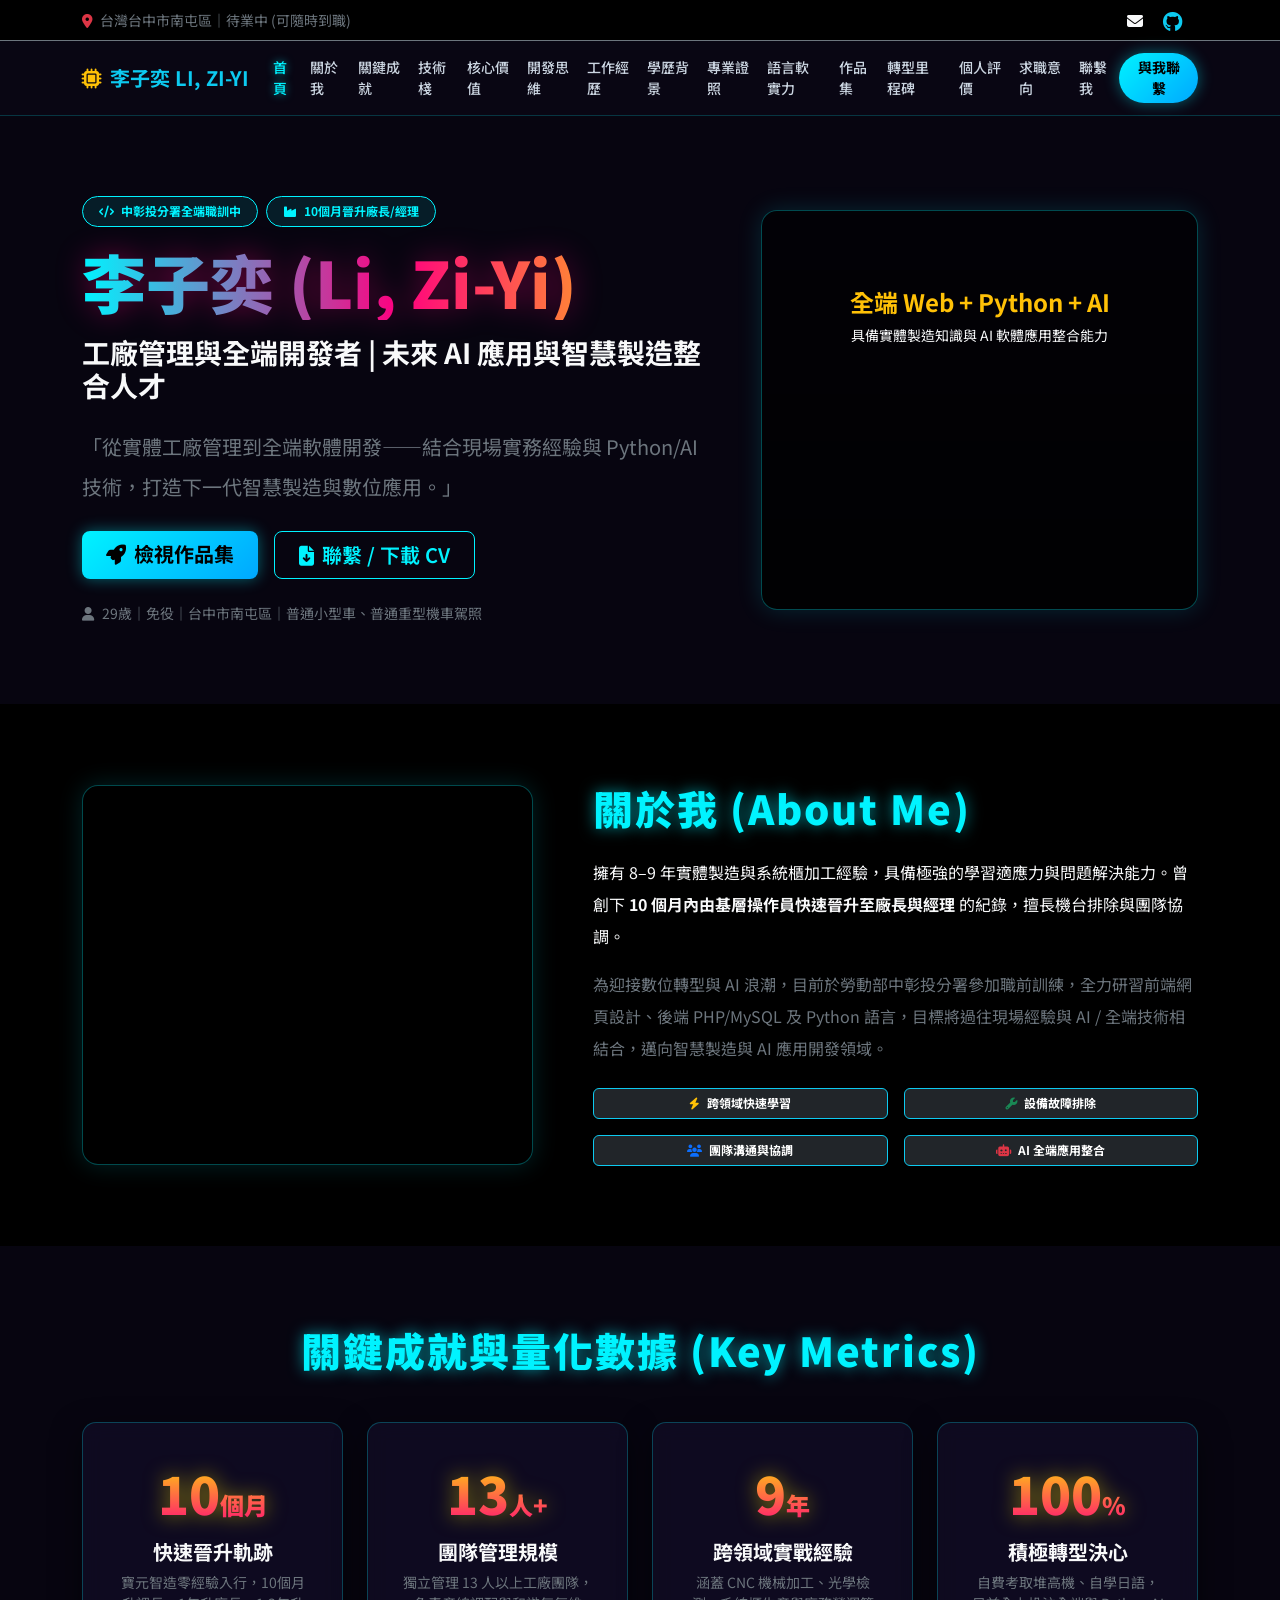
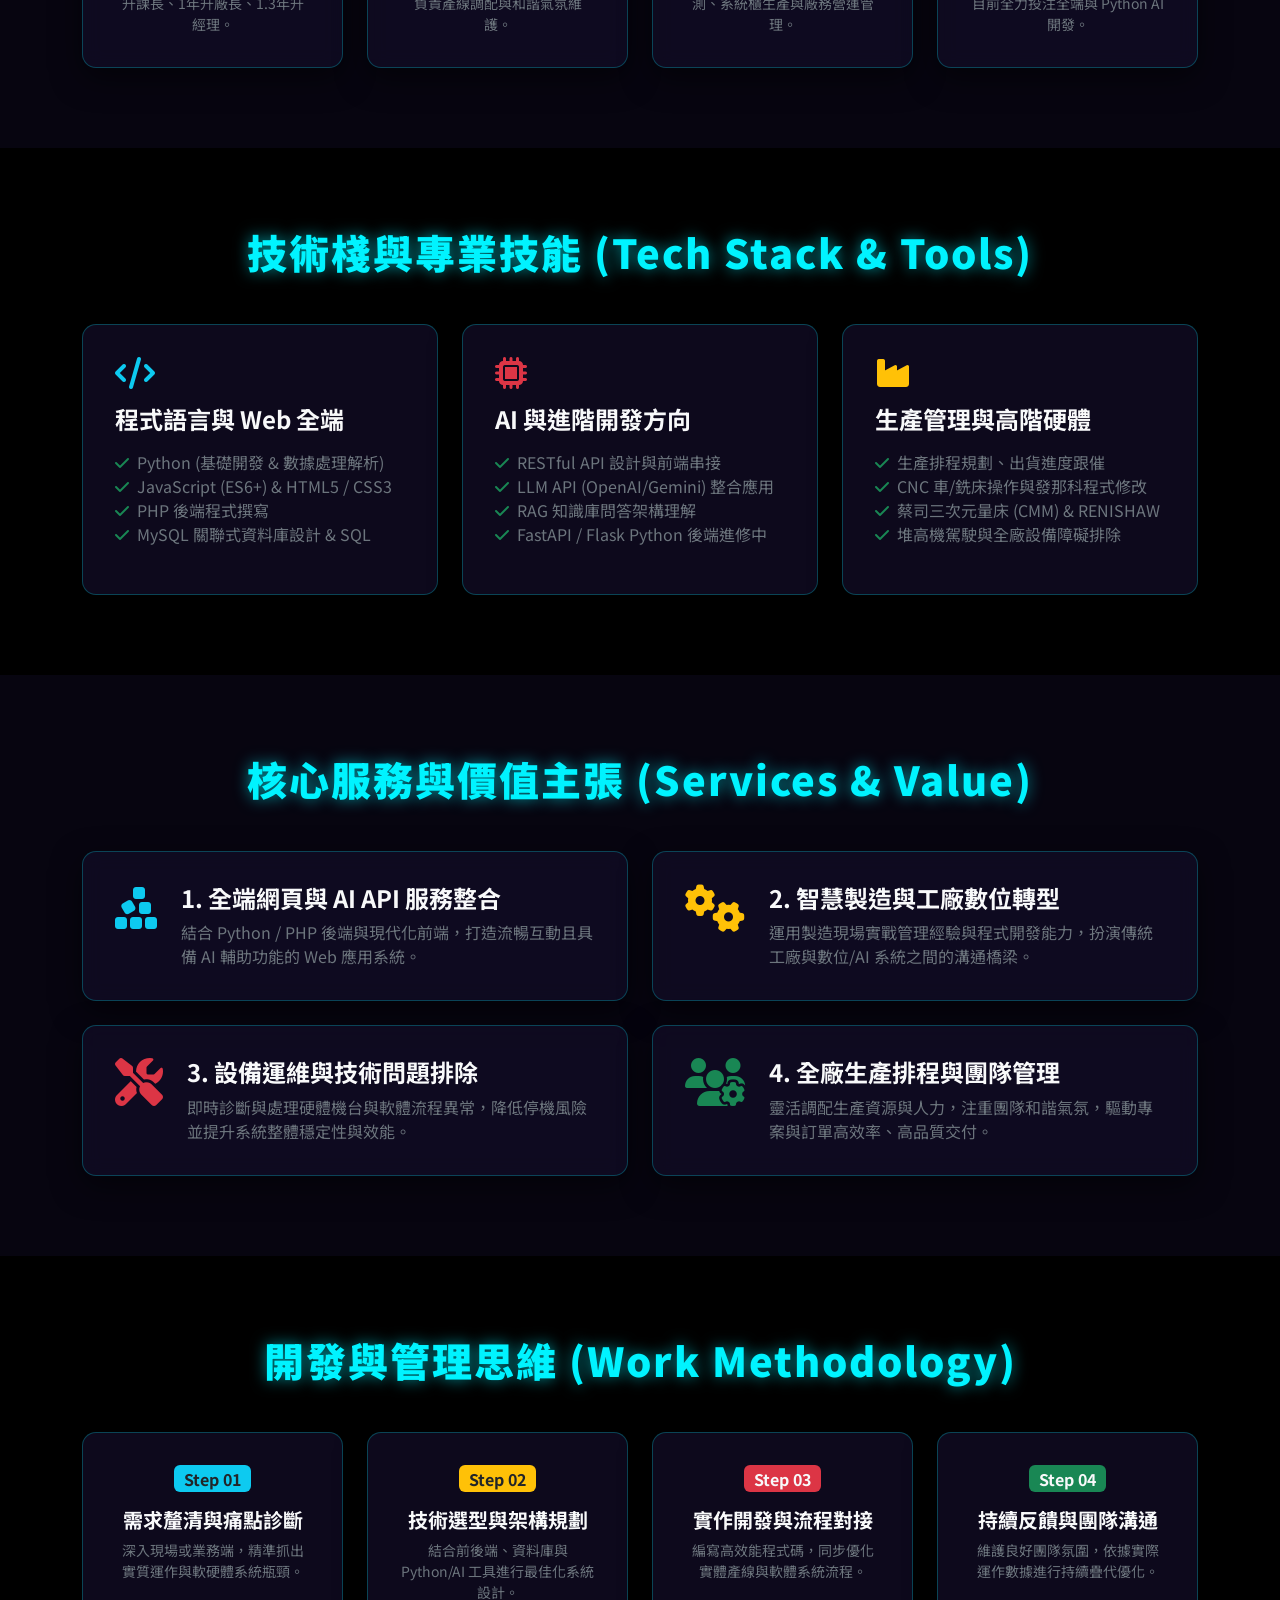
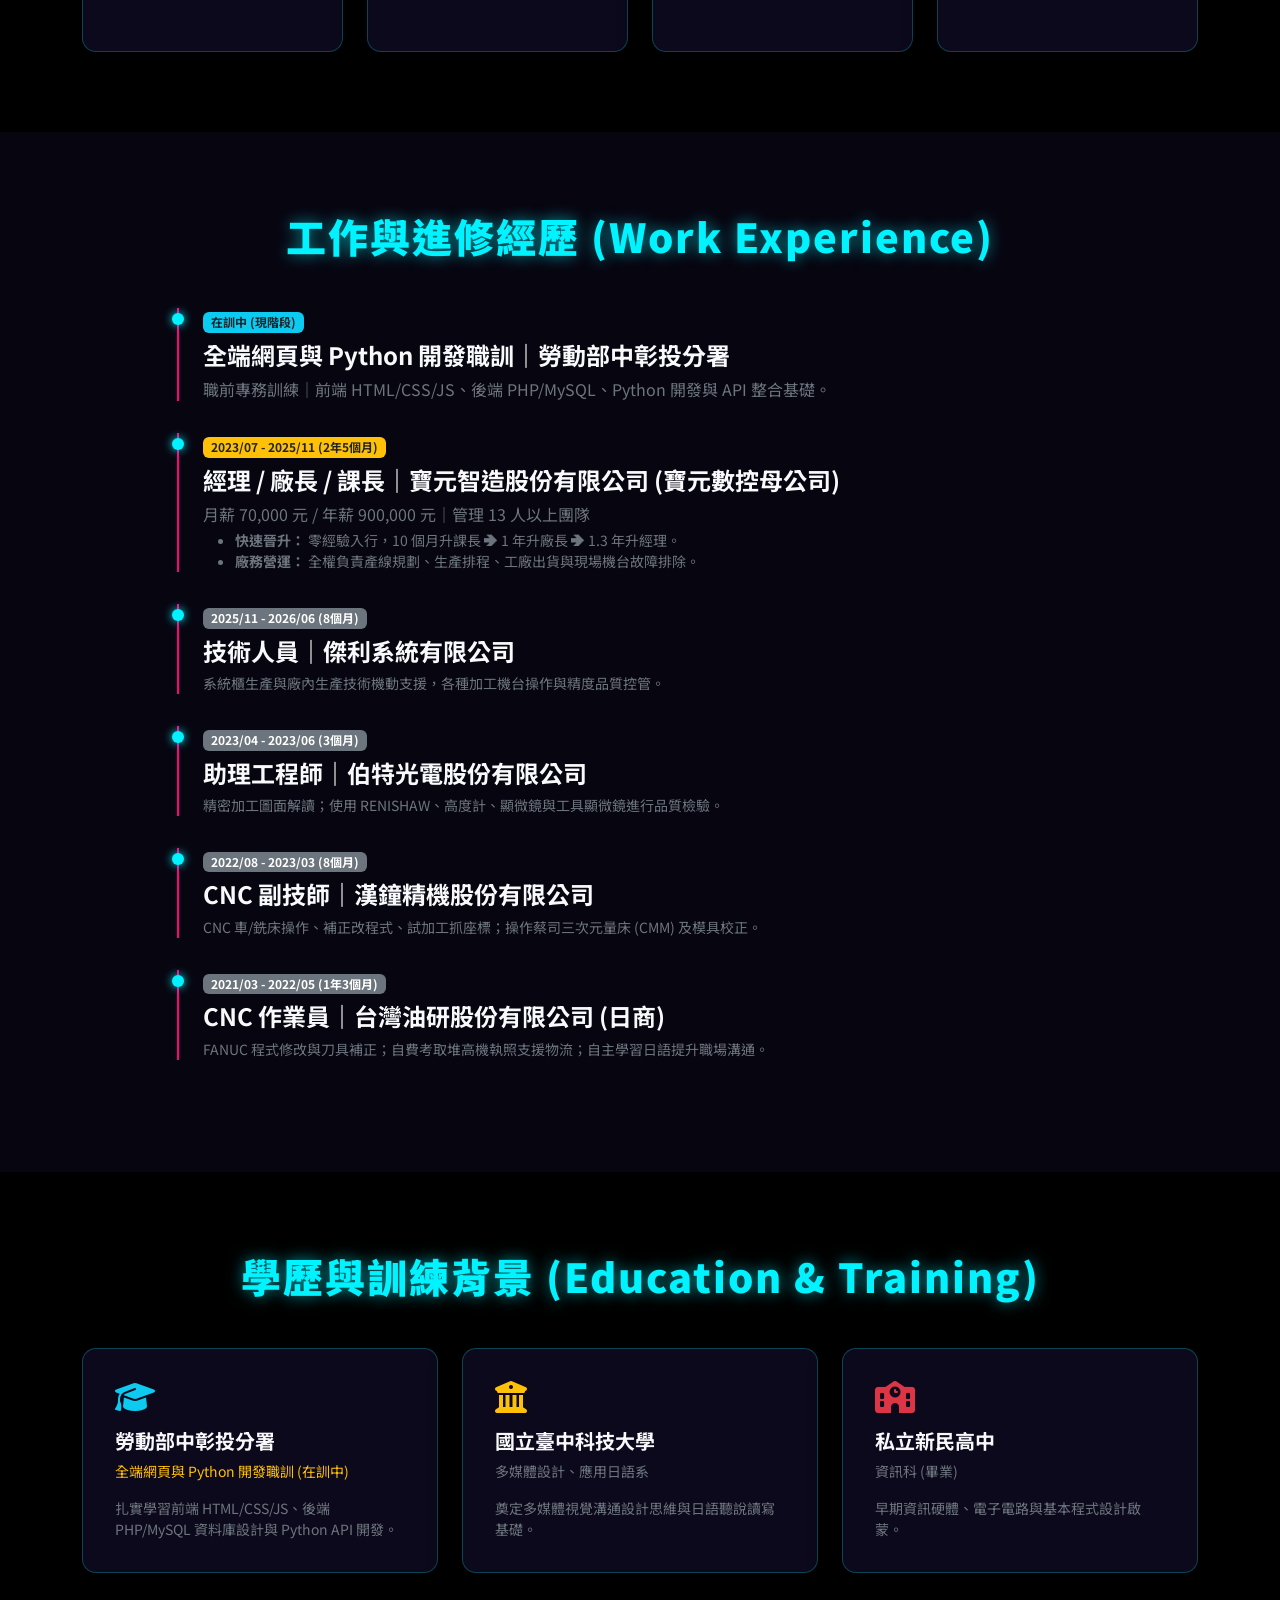
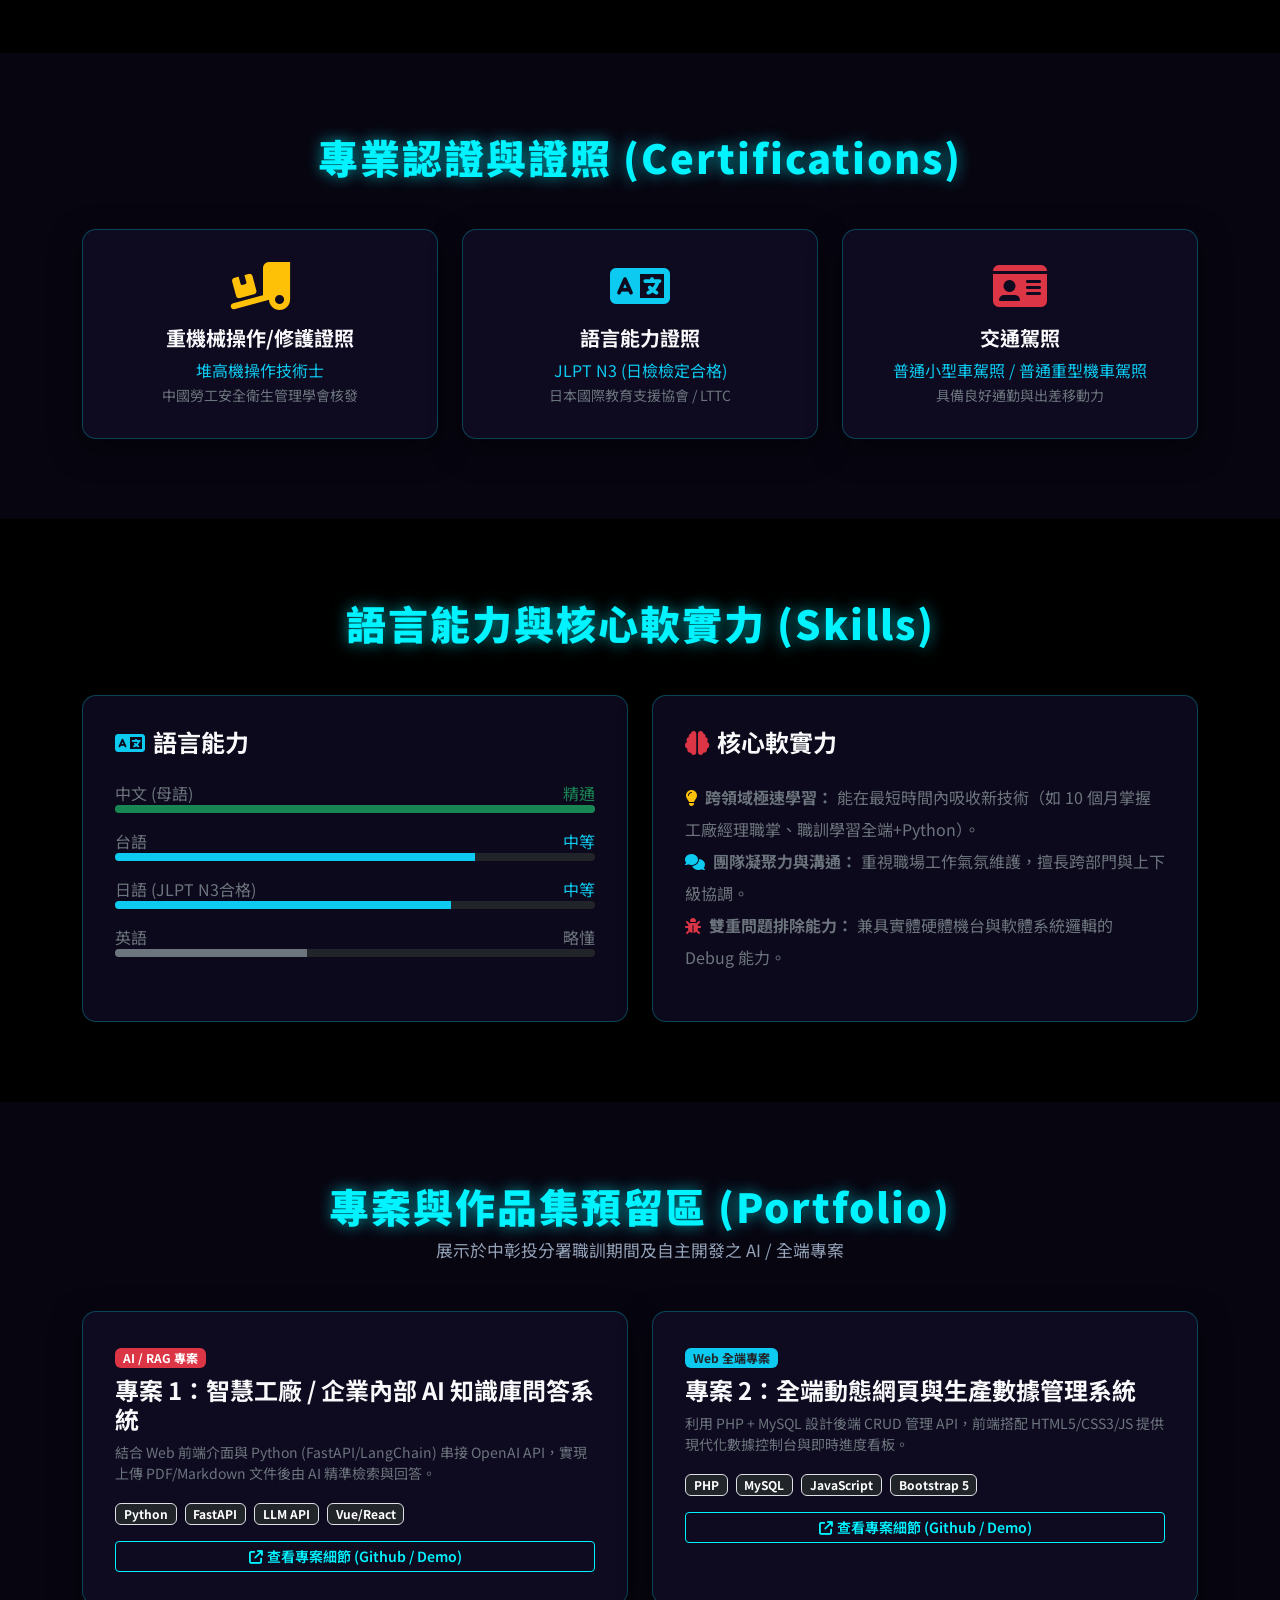
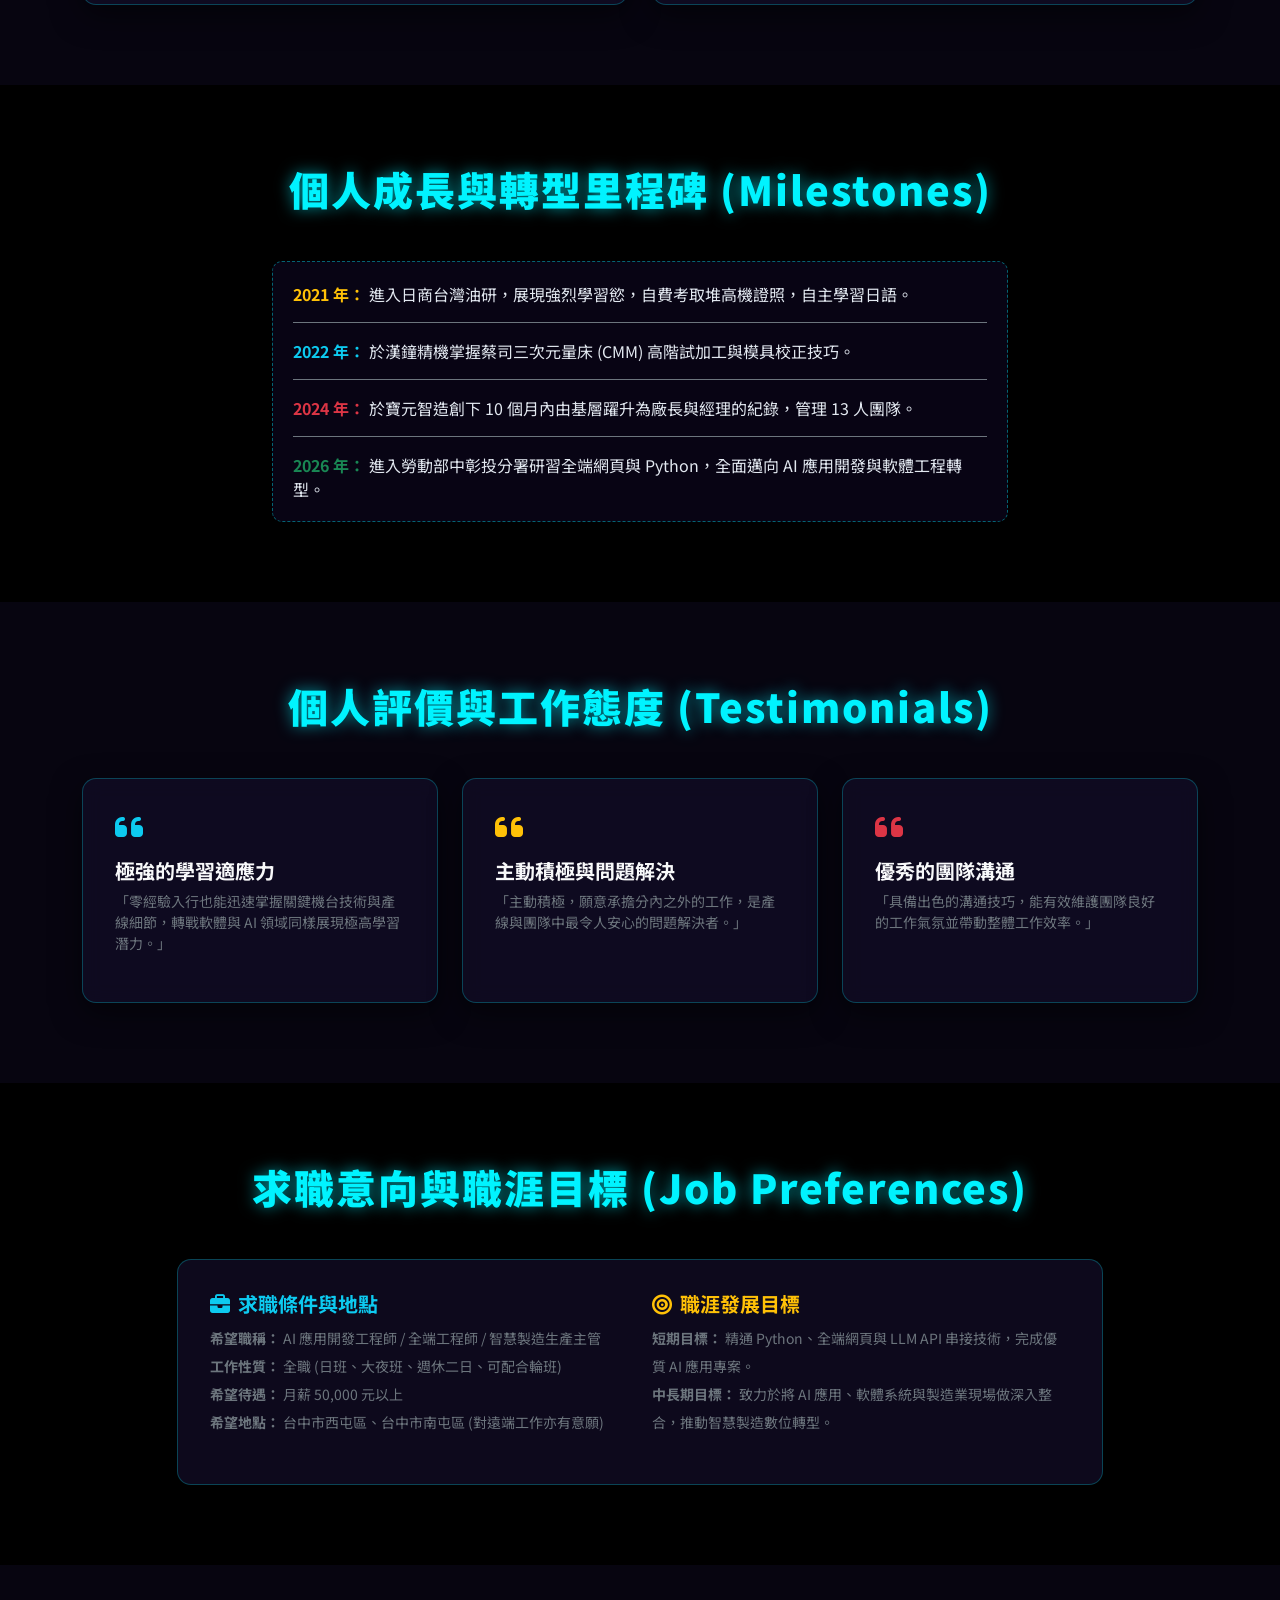
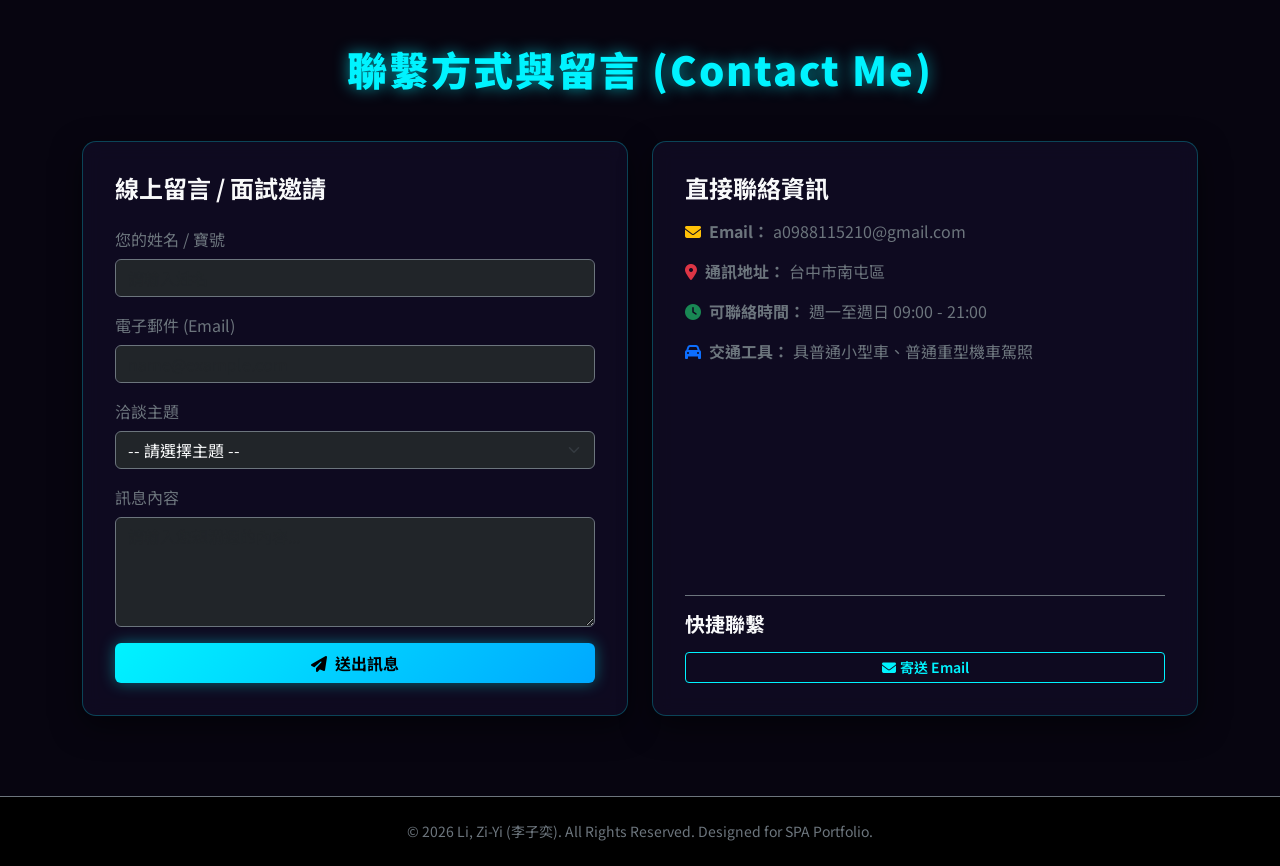
<file: spa.html>
<!DOCTYPE html>
<html lang="zh-TW">

<head>
    <meta charset="UTF-8">
    <meta name="viewport" content="width=device-width, initial-scale=1.0">
    <title>李子奕 (Li, Zi-Yi) - 跨域 AI 全端工程師 / 智慧製造主管 個人履歷 SPA</title>
    <!-- Bootstrap 5 CSS CDN -->
    <link href="https://cdn.jsdelivr.net/npm/bootstrap@5.3.2/dist/css/bootstrap.min.css" rel="stylesheet">
    <!-- FontAwesome 6 CDN -->
    <link rel="stylesheet" href="https://cdnjs.cloudflare.com/ajax/libs/font-awesome/6.5.1/css/all.min.css">
    <!-- Google Fonts -->
    <link href="https://fonts.googleapis.com/css2?family=Noto+Sans+TC:wght@300;400;500;700;900&display=swap" rel="stylesheet">

    <style>
        :root {
            --cyber-bg-dark: #070510;
            --cyber-card-bg: rgba(18, 12, 38, 0.75);
            --cyber-cyan: #00f3ff;
            --cyber-magenta: #ff007f;
            --cyber-yellow: #ffe600;
        }

        body {
            font-family: 'Noto Sans TC', sans-serif;
            background-color: var(--cyber-bg-dark);
            color: #e2e8f0;
            scroll-behavior: smooth;
        }

        /* 導覽列與固定頁首 */
        .navbar-custom {
            background-color: rgba(10, 7, 20, 0.9) !important;
            backdrop-filter: blur(12px);
            border-bottom: 1px solid rgba(0, 243, 255, 0.2);
        }

        .nav-link {
            color: #cbd5e1 !important;
            font-weight: 500;
            transition: all 0.3s ease;
        }

        .nav-link:hover, .nav-link.active {
            color: var(--cyber-cyan) !important;
            text-shadow: 0 0 8px rgba(0, 243, 255, 0.6);
        }

        /* Section 通用樣式 */
        section {
            padding: 5rem 0;
            position: relative;
        }

        .section-title {
            color: var(--cyber-cyan);
            font-weight: 900;
            letter-spacing: 2px;
            text-shadow: 0 0 15px rgba(0, 243, 255, 0.6);
        }

        .section-subtitle {
            color: #94a3b8;
            font-size: 1.05rem;
        }

        /* Section 01: Hero */
        #sec-hero {
            min-height: 90vh;
            background: linear-gradient(135deg, #060212 0%, #15092b 60%, #030108 100%);
            display: flex;
            align-items: center;
        }

        .hero-title {
            background: linear-gradient(90deg, #00f3ff 0%, #ff007f 50%, #ffe600 100%);
            background-clip: text;
            -webkit-background-clip: text;
            -webkit-text-fill-color: transparent;
            font-weight: 900;
            filter: drop-shadow(0 0 15px rgba(255, 0, 127, 0.4));
        }

        .badge-cyber {
            background: rgba(0, 243, 255, 0.1);
            border: 1px solid var(--cyber-cyan);
            color: var(--cyber-cyan);
            padding: 0.5rem 1rem;
            border-radius: 50px;
        }

        /* Section 卡片樣式 */
        .cyber-card {
            background: var(--cyber-card-bg);
            border: 1px solid rgba(0, 243, 255, 0.25);
            border-radius: 14px;
            padding: 2rem;
            backdrop-filter: blur(10px);
            box-shadow: 0 10px 30px rgba(0, 0, 0, 0.5);
            transition: all 0.35s cubic-bezier(0.4, 0, 0.2, 1);
        }

        .cyber-card:hover {
            transform: translateY(-5px);
            border-color: var(--cyber-magenta);
            box-shadow: 0 15px 35px rgba(255, 0, 127, 0.25);
        }

        /* 數據大數字發光效果 */
        .stat-num {
            background: linear-gradient(180deg, #ffe600 0%, #ff007f 100%);
            background-clip: text;
            -webkit-background-clip: text;
            -webkit-text-fill-color: transparent;
            font-size: 3.2rem;
            font-weight: 900;
            filter: drop-shadow(0 0 10px rgba(255, 230, 0, 0.5));
        }

        /* 時間軸樣式 */
        .timeline-item {
            border-left: 2px solid var(--cyber-magenta);
            padding-left: 1.5rem;
            position: relative;
            margin-bottom: 2rem;
        }

        .timeline-item::before {
            content: '';
            position: absolute;
            left: -7px;
            top: 5px;
            width: 12px;
            height: 12px;
            border-radius: 50%;
            background: var(--cyber-cyan);
            box-shadow: 0 0 10px var(--cyber-cyan);
        }

        /* 按鈕樣式 */
        .btn-cyber-primary {
            background: linear-gradient(135deg, #00f3ff 0%, #00a8ff 100%);
            color: #000;
            font-weight: 700;
            border: none;
            box-shadow: 0 0 15px rgba(0, 243, 255, 0.4);
            transition: all 0.3s ease;
        }

        .btn-cyber-primary:hover {
            background: linear-gradient(135deg, #ff007f 0%, #d6006b 100%);
            color: #fff;
            box-shadow: 0 0 20px rgba(255, 0, 127, 0.6);
        }

        .btn-cyber-outline {
            color: var(--cyber-cyan);
            border: 1px solid var(--cyber-cyan);
            background: transparent;
            font-weight: 600;
            transition: all 0.3s ease;
        }

        .btn-cyber-outline:hover {
            background: var(--cyber-cyan);
            color: #000;
            box-shadow: 0 0 20px rgba(0, 243, 255, 0.8);
        }

        /* 亮黑微光照片區 */
        .img-cyber-cover {
            background-size: cover;
            background-position: center;
            border-radius: 16px;
            border: 1px solid rgba(0, 243, 255, 0.3);
            box-shadow: 0 0 25px rgba(0, 243, 255, 0.15);
        }

        .nested-box {
            background: rgba(10, 5, 25, 0.8);
            border: 1px dashed rgba(0, 243, 255, 0.4);
            border-radius: 10px;
            padding: 1.25rem;
        }
    </style>
</head>

<body data-bs-spy="scroll" data-bs-target="#navbar-main" data-bs-offset="80">

    <!-- Top Social Bar (Section 01 Header Sub-bar) -->
    <div id="sec-social-bar" class="py-2 bg-black border-bottom border-secondary">
        <div class="container d-flex justify-content-between align-items-center">
            <span class="small text-secondary"><i class="fa-solid fa-location-dot me-1 text-danger"></i> 台灣台中市南屯區｜待業中 (可隨時到職)</span>
            <div>
                <a href="mailto:a0988115210@gmail.com" class="text-light me-3"><i class="fa-solid fa-envelope"></i></a>
                <a href="https://ziyi0704.github.io/myResume/" class="text-light me-3" target="_blank"><i class="fa-brands fa-github fa-lg text-info"></i></a>
            </div>
        </div>
    </div>

    <!-- Sticky Main Navigation -->
    <nav id="navbar-main" class="navbar navbar-expand-xl sticky-top navbar-custom navbar-dark">
        <div class="container">
            <a class="navbar-brand fw-bold text-info" href="#sec-1">
                <i class="fa-solid fa-microchip me-2 text-warning"></i>李子奕 LI, ZI-YI
            </a>
            <button class="navbar-toggler" type="button" data-bs-toggle="collapse" data-bs-target="#navContent">
                <span class="navbar-toggler-icon"></span>
            </button>
            <div class="collapse navbar-collapse" id="navContent">
                <ul class="navbar-nav me-auto mb-2 mb-lg-0 small">
                    <li class="nav-item"><a class="nav-link" href="#sec-1">首頁</a></li>
                    <li class="nav-item"><a class="nav-link" href="#sec-2">關於我</a></li>
                    <li class="nav-item"><a class="nav-link" href="#sec-3">關鍵成就</a></li>
                    <li class="nav-item"><a class="nav-link" href="#sec-4">技術棧</a></li>
                    <li class="nav-item"><a class="nav-link" href="#sec-5">核心價值</a></li>
                    <li class="nav-item"><a class="nav-link" href="#sec-6">開發思維</a></li>
                    <li class="nav-item"><a class="nav-link" href="#sec-7">工作經歷</a></li>
                    <li class="nav-item"><a class="nav-link" href="#sec-8">學歷背景</a></li>
                    <li class="nav-item"><a class="nav-link" href="#sec-9">專業證照</a></li>
                    <li class="nav-item"><a class="nav-link" href="#sec-10">語言軟實力</a></li>
                    <li class="nav-item"><a class="nav-link" href="#sec-11">作品集</a></li>
                    <li class="nav-item"><a class="nav-link" href="#sec-12">轉型里程碑</a></li>
                    <li class="nav-item"><a class="nav-link" href="#sec-13">個人評價</a></li>
                    <li class="nav-item"><a class="nav-link" href="#sec-14">求職意向</a></li>
                    <li class="nav-item"><a class="nav-link" href="#sec-15">聯繫我</a></li>
                </ul>
                <a href="#sec-15" class="btn btn-cyber-primary btn-sm px-3 rounded-pill">與我聯繫</a>
            </div>
        </div>
    </nav>

    <!-- Section 1: Hero / Landing Page -->
    <section id="sec-1">
        <div class="container">
            <div class="row align-items-center g-5">
                <div class="col-lg-7">
                    <div class="d-flex flex-wrap gap-2 mb-3">
                        <span class="badge badge-cyber"><i class="fa-solid fa-code me-1"></i> 中彰投分署全端職訓中</span>
                        <span class="badge badge-cyber"><i class="fa-solid fa-industry me-1"></i> 10個月晉升廠長/經理</span>
                    </div>
                    <h1 class="display-3 hero-title mb-3">李子奕 (Li, Zi-Yi)</h1>
                    <h3 class="text-light fw-bold mb-4">工廠管理與全端開發者 | 未來 AI 應用與智慧製造整合人才</h3>
                    <p class="fs-5 text-secondary lh-lg mb-4">
                        「從實體工廠管理到全端軟體開發——結合現場實務經驗與 Python/AI 技術，打造下一代智慧製造與數位應用。」
                    </p>
                    <div class="d-flex flex-wrap gap-3 mb-4">
                        <a href="#sec-11" class="btn btn-cyber-primary btn-lg px-4"><i class="fa-solid fa-rocket me-2"></i>檢視作品集</a>
                        <a href="#sec-15" class="btn btn-cyber-outline btn-lg px-4"><i class="fa-solid fa-file-arrow-down me-2"></i>聯繫 / 下載 CV</a>
                    </div>
                    <div class="text-secondary small">
                        <i class="fa-solid fa-user me-2"></i>29歲｜免役｜台中市南屯區｜普通小型車、普通重型機車駕照
                    </div>
                </div>
                <div class="col-lg-5 text-center">
                    <div class="img-cyber-cover p-5 text-center" style="background-image: linear-gradient(rgba(0,0,0,0.6), rgba(0,0,0,0.8)), url('https://images.unsplash.com/photo-1581091226825-a6a2a5aee158?auto=format&fit=crop&w=800&q=80'); min-height: 400px;">
                        <i class="fa-solid fa-brain-circuit fa-5x text-info mb-4"></i>
                        <h4 class="text-warning fw-bold">全端 Web + Python + AI</h4>
                        <p class="text-light small">具備實體製造知識與 AI 軟體應用整合能力</p>
                    </div>
                </div>
            </div>
        </div>
    </section>

    <!-- Section 2: About Me -->
    <section id="sec-2" class="bg-black">
        <div class="container">
            <div class="row align-items-center">
                <div class="col-lg-5 mb-4 mb-lg-0">
                    <div class="img-cyber-cover p-4" style="background-image: url('https://images.unsplash.com/photo-1581092160607-ee22621dd758?auto=format&fit=crop&w=800&q=80'); min-height: 380px;"></div>
                </div>
                <div class="col-lg-7 ps-lg-5">
                    <h2 class="section-title display-6 mb-4">關於我 (About Me)</h2>
                    <p class="lh-lg text-light mb-3">
                        擁有 8–9 年實體製造與系統櫃加工經驗，具備極強的學習適應力與問題解決能力。曾創下 <strong>10 個月內由基層操作員快速晉升至廠長與經理</strong> 的紀錄，擅長機台排除與團隊協調。
                    </p>
                    <p class="lh-lg text-secondary mb-4">
                        為迎接數位轉型與 AI 浪潮，目前於勞動部中彰投分署參加職前訓練，全力研習前端網頁設計、後端 PHP/MySQL 及 Python 語言，目標將過往現場經驗與 AI / 全端技術相結合，邁向智慧製造與 AI 應用開發領域。
                    </p>
                    <div class="row g-3">
                        <div class="col-6"><span class="badge bg-dark border border-info p-2 w-100"><i class="fa-solid fa-bolt me-1 text-warning"></i> 跨領域快速學習</span></div>
                        <div class="col-6"><span class="badge bg-dark border border-info p-2 w-100"><i class="fa-solid fa-wrench me-1 text-success"></i> 設備故障排除</span></div>
                        <div class="col-6"><span class="badge bg-dark border border-info p-2 w-100"><i class="fa-solid fa-users me-1 text-primary"></i> 團隊溝通與協調</span></div>
                        <div class="col-6"><span class="badge bg-dark border border-info p-2 w-100"><i class="fa-solid fa-robot me-1 text-danger"></i> AI 全端應用整合</span></div>
                    </div>
                </div>
            </div>
        </div>
    </section>

    <!-- Section 3: Core Highlights / Key Metrics -->
    <section id="sec-3">
        <div class="container">
            <div class="text-center mb-5">
                <h2 class="section-title display-6">關鍵成就與量化數據 (Key Metrics)</h2>
            </div>
            <div class="row g-4 text-center">
                <div class="col-md-3 col-6">
                    <div class="cyber-card h-100">
                        <div class="stat-num"><span class="counter" data-target="10">0</span><span class="fs-4">個月</span></div>
                        <h5 class="text-light fw-bold mt-2">快速晉升軌跡</h5>
                        <p class="text-secondary small mb-0">寶元智造零經驗入行，10個月升課長、1年升廠長、1.3年升經理。</p>
                    </div>
                </div>
                <div class="col-md-3 col-6">
                    <div class="cyber-card h-100">
                        <div class="stat-num"><span class="counter" data-target="13">0</span><span class="fs-4">人+</span></div>
                        <h5 class="text-light fw-bold mt-2">團隊管理規模</h5>
                        <p class="text-secondary small mb-0">獨立管理 13 人以上工廠團隊，負責產線調配與和諧氣氛維護。</p>
                    </div>
                </div>
                <div class="col-md-3 col-6">
                    <div class="cyber-card h-100">
                        <div class="stat-num"><span class="counter" data-target="9">0</span><span class="fs-4">年</span></div>
                        <h5 class="text-light fw-bold mt-2">跨領域實戰經驗</h5>
                        <p class="text-secondary small mb-0">涵蓋 CNC 機械加工、光學檢測、系統櫃生產與廠務營運管理。</p>
                    </div>
                </div>
                <div class="col-md-3 col-6">
                    <div class="cyber-card h-100">
                        <div class="stat-num"><span class="counter" data-target="100">0</span><span class="fs-4">%</span></div>
                        <h5 class="text-light fw-bold mt-2">積極轉型決心</h5>
                        <p class="text-secondary small mb-0">自費考取堆高機、自學日語，目前全力投注全端與 Python AI 開發。</p>
                    </div>
                </div>
            </div>
        </div>
    </section>

    <!-- Section 4: Tech Stack & Tools -->
    <section id="sec-4" class="bg-black">
        <div class="container">
            <div class="text-center mb-5">
                <h2 class="section-title display-6">技術棧與專業技能 (Tech Stack & Tools)</h2>
            </div>
            <div class="row g-4">
                <div class="col-md-4">
                    <div class="cyber-card h-100">
                        <i class="fa-solid fa-code fa-2x text-info mb-3"></i>
                        <h4 class="text-light fw-bold">程式語言與 Web 全端</h4>
                        <ul class="list-unstyled text-secondary mt-3">
                            <li><i class="fa-solid fa-check text-success me-2"></i>Python (基礎開發 & 數據處理解析)</li>
                            <li><i class="fa-solid fa-check text-success me-2"></i>JavaScript (ES6+) & HTML5 / CSS3</li>
                            <li><i class="fa-solid fa-check text-success me-2"></i>PHP 後端程式撰寫</li>
                            <li><i class="fa-solid fa-check text-success me-2"></i>MySQL 關聯式資料庫設計 & SQL</li>
                        </ul>
                    </div>
                </div>
                <div class="col-md-4">
                    <div class="cyber-card h-100">
                        <i class="fa-solid fa-microchip fa-2x text-danger mb-3"></i>
                        <h4 class="text-light fw-bold">AI 與進階開發方向</h4>
                        <ul class="list-unstyled text-secondary mt-3">
                            <li><i class="fa-solid fa-check text-success me-2"></i>RESTful API 設計與前端串接</li>
                            <li><i class="fa-solid fa-check text-success me-2"></i>LLM API (OpenAI/Gemini) 整合應用</li>
                            <li><i class="fa-solid fa-check text-success me-2"></i>RAG 知識庫問答架構理解</li>
                            <li><i class="fa-solid fa-check text-success me-2"></i>FastAPI / Flask Python 後端進修中</li>
                        </ul>
                    </div>
                </div>
                <div class="col-md-4">
                    <div class="cyber-card h-100">
                        <i class="fa-solid fa-industry fa-2x text-warning mb-3"></i>
                        <h4 class="text-light fw-bold">生產管理與高階硬體</h4>
                        <ul class="list-unstyled text-secondary mt-3">
                            <li><i class="fa-solid fa-check text-success me-2"></i>生產排程規劃、出貨進度跟催</li>
                            <li><i class="fa-solid fa-check text-success me-2"></i>CNC 車/銑床操作與發那科程式修改</li>
                            <li><i class="fa-solid fa-check text-success me-2"></i>蔡司三次元量床 (CMM) & RENISHAW</li>
                            <li><i class="fa-solid fa-check text-success me-2"></i>堆高機駕駛與全廠設備障礙排除</li>
                        </ul>
                    </div>
                </div>
            </div>
        </div>
    </section>

    <!-- Section 5: Services & Value Provided -->
    <section id="sec-5">
        <div class="container">
            <div class="text-center mb-5">
                <h2 class="section-title display-6">核心服務與價值主張 (Services & Value)</h2>
            </div>
            <div class="row g-4">
                <div class="col-md-6">
                    <div class="cyber-card d-flex align-items-start">
                        <i class="fa-solid fa-cubes-stacked fa-3x text-info me-4"></i>
                        <div>
                            <h4 class="text-light fw-bold">1. 全端網頁與 AI API 服務整合</h4>
                            <p class="text-secondary mb-0">結合 Python / PHP 後端與現代化前端，打造流暢互動且具備 AI 輔助功能的 Web 應用系統。</p>
                        </div>
                    </div>
                </div>
                <div class="col-md-6">
                    <div class="cyber-card d-flex align-items-start">
                        <i class="fa-solid fa-gears fa-3x text-warning me-4"></i>
                        <div>
                            <h4 class="text-light fw-bold">2. 智慧製造與工廠數位轉型</h4>
                            <p class="text-secondary mb-0">運用製造現場實戰管理經驗與程式開發能力，扮演傳統工廠與數位/AI 系統之間的溝通橋梁。</p>
                        </div>
                    </div>
                </div>
                <div class="col-md-6">
                    <div class="cyber-card d-flex align-items-start">
                        <i class="fa-solid fa-screwdriver-wrench fa-3x text-danger me-4"></i>
                        <div>
                            <h4 class="text-light fw-bold">3. 設備運維與技術問題排除</h4>
                            <p class="text-secondary mb-0">即時診斷與處理硬體機台與軟體流程異常，降低停機風險並提升系統整體穩定性與效能。</p>
                        </div>
                    </div>
                </div>
                <div class="col-md-6">
                    <div class="cyber-card d-flex align-items-start">
                        <i class="fa-solid fa-users-gear fa-3x text-success me-4"></i>
                        <div>
                            <h4 class="text-light fw-bold">4. 全廠生產排程與團隊管理</h4>
                            <p class="text-secondary mb-0">靈活調配生產資源與人力，注重團隊和諧氣氛，驅動專案與訂單高效率、高品質交付。</p>
                        </div>
                    </div>
                </div>
            </div>
        </div>
    </section>

    <!-- Section 6: Operations & Work Methodology -->
    <section id="sec-6" class="bg-black">
        <div class="container">
            <div class="text-center mb-5">
                <h2 class="section-title display-6">開發與管理思維 (Work Methodology)</h2>
            </div>
            <div class="row g-4">
                <div class="col-md-3">
                    <div class="cyber-card text-center h-100">
                        <span class="badge bg-info text-dark fw-bold mb-3 fs-6">Step 01</span>
                        <h5 class="text-light fw-bold">需求釐清與痛點診斷</h5>
                        <p class="text-secondary small">深入現場或業務端，精準抓出實質運作與軟硬體系統瓶頸。</p>
                    </div>
                </div>
                <div class="col-md-3">
                    <div class="cyber-card text-center h-100">
                        <span class="badge bg-warning text-dark fw-bold mb-3 fs-6">Step 02</span>
                        <h5 class="text-light fw-bold">技術選型與架構規劃</h5>
                        <p class="text-secondary small">結合前後端、資料庫與 Python/AI 工具進行最佳化系統設計。</p>
                    </div>
                </div>
                <div class="col-md-3">
                    <div class="cyber-card text-center h-100">
                        <span class="badge bg-danger text-light fw-bold mb-3 fs-6">Step 03</span>
                        <h5 class="text-light fw-bold">實作開發與流程對接</h5>
                        <p class="text-secondary small">編寫高效能程式碼，同步優化實體產線與軟體系統流程。</p>
                    </div>
                </div>
                <div class="col-md-3">
                    <div class="cyber-card text-center h-100">
                        <span class="badge bg-success text-light fw-bold mb-3 fs-6">Step 04</span>
                        <h5 class="text-light fw-bold">持續反饋與團隊溝通</h5>
                        <p class="text-secondary small">維護良好團隊氛圍，依據實際運作數據進行持續疊代優化。</p>
                    </div>
                </div>
            </div>
        </div>
    </section>

    <!-- Section 7: Work Experience & Training -->
    <section id="sec-7">
        <div class="container">
            <div class="text-center mb-5">
                <h2 class="section-title display-6">工作與進修經歷 (Work Experience)</h2>
            </div>
            <div class="row justify-content-center">
                <div class="col-lg-10">
                    <div class="timeline-item">
                        <span class="badge bg-info text-dark fw-bold">在訓中 (現階段)</span>
                        <h4 class="text-light fw-bold mt-2">全端網頁與 Python 開發職訓｜勞動部中彰投分署</h4>
                        <p class="text-secondary mb-1">職前專務訓練｜前端 HTML/CSS/JS、後端 PHP/MySQL、Python 開發與 API 整合基礎。</p>
                    </div>

                    <div class="timeline-item">
                        <span class="badge bg-warning text-dark fw-bold">2023/07 - 2025/11 (2年5個月)</span>
                        <h4 class="text-light fw-bold mt-2">經理 / 廠長 / 課長｜寶元智造股份有限公司 (寶元數控母公司)</h4>
                        <p class="text-secondary mb-1">月薪 70,000 元 / 年薪 900,000 元｜管理 13 人以上團隊</p>
                        <ul class="text-secondary small">
                            <li><strong>快速晉升：</strong> 零經驗入行，10 個月升課長 ➔ 1 年升廠長 ➔ 1.3 年升經理。</li>
                            <li><strong>廠務營運：</strong> 全權負責產線規劃、生產排程、工廠出貨與現場機台故障排除。</li>
                        </ul>
                    </div>

                    <div class="timeline-item">
                        <span class="badge bg-secondary">2025/11 - 2026/06 (8個月)</span>
                        <h4 class="text-light fw-bold mt-2">技術人員｜傑利系統有限公司</h4>
                        <p class="text-secondary small mb-0">系統櫃生產與廠內生產技術機動支援，各種加工機台操作與精度品質控管。</p>
                    </div>

                    <div class="timeline-item">
                        <span class="badge bg-secondary">2023/04 - 2023/06 (3個月)</span>
                        <h4 class="text-light fw-bold mt-2">助理工程師｜伯特光電股份有限公司</h4>
                        <p class="text-secondary small mb-0">精密加工圖面解讀；使用 RENISHAW、高度計、顯微鏡與工具顯微鏡進行品質檢驗。</p>
                    </div>

                    <div class="timeline-item">
                        <span class="badge bg-secondary">2022/08 - 2023/03 (8個月)</span>
                        <h4 class="text-light fw-bold mt-2">CNC 副技師｜漢鐘精機股份有限公司</h4>
                        <p class="text-secondary small mb-0">CNC 車/銑床操作、補正改程式、試加工抓座標；操作蔡司三次元量床 (CMM) 及模具校正。</p>
                    </div>

                    <div class="timeline-item">
                        <span class="badge bg-secondary">2021/03 - 2022/05 (1年3個月)</span>
                        <h4 class="text-light fw-bold mt-2">CNC 作業員｜台灣油研股份有限公司 (日商)</h4>
                        <p class="text-secondary small mb-0">FANUC 程式修改與刀具補正；自費考取堆高機執照支援物流；自主學習日語提升職場溝通。</p>
                    </div>
                </div>
            </div>
        </div>
    </section>

    <!-- Section 8: Education & Training -->
    <section id="sec-8" class="bg-black">
        <div class="container">
            <div class="text-center mb-5">
                <h2 class="section-title display-6">學歷與訓練背景 (Education & Training)</h2>
            </div>
            <div class="row g-4">
                <div class="col-md-4">
                    <div class="cyber-card h-100">
                        <i class="fa-solid fa-graduation-cap fa-2x text-info mb-3"></i>
                        <h5 class="text-light fw-bold">勞動部中彰投分署</h5>
                        <p class="text-warning small">全端網頁與 Python 開發職訓 (在訓中)</p>
                        <p class="text-secondary small mb-0">扎實學習前端 HTML/CSS/JS、後端 PHP/MySQL 資料庫設計與 Python API 開發。</p>
                    </div>
                </div>
                <div class="col-md-4">
                    <div class="cyber-card h-100">
                        <i class="fa-solid fa-university fa-2x text-warning mb-3"></i>
                        <h5 class="text-light fw-bold">國立臺中科技大學</h5>
                        <p class="text-secondary small">多媒體設計、應用日語系</p>
                        <p class="text-secondary small mb-0">奠定多媒體視覺溝通設計思維與日語聽說讀寫基礎。</p>
                    </div>
                </div>
                <div class="col-md-4">
                    <div class="cyber-card h-100">
                        <i class="fa-solid fa-school fa-2x text-danger mb-3"></i>
                        <h5 class="text-light fw-bold">私立新民高中</h5>
                        <p class="text-secondary small">資訊科 (畢業)</p>
                        <p class="text-secondary small mb-0">早期資訊硬體、電子電路與基本程式設計啟蒙。</p>
                    </div>
                </div>
            </div>
        </div>
    </section>

    <!-- Section 9: Certifications & Licenses -->
    <section id="sec-9">
        <div class="container">
            <div class="text-center mb-5">
                <h2 class="section-title display-6">專業認證與證照 (Certifications)</h2>
            </div>
            <div class="row g-4">
                <div class="col-md-4">
                    <div class="cyber-card text-center h-100">
                        <i class="fa-solid fa-truck-ramp-box fa-3x text-warning mb-3"></i>
                        <h5 class="text-light fw-bold">重機械操作/修護證照</h5>
                        <p class="text-info mb-0">堆高機操作技術士</p>
                        <small class="text-secondary">中國勞工安全衛生管理學會核發</small>
                    </div>
                </div>
                <div class="col-md-4">
                    <div class="cyber-card text-center h-100">
                        <i class="fa-solid fa-language fa-3x text-info mb-3"></i>
                        <h5 class="text-light fw-bold">語言能力證照</h5>
                        <p class="text-info mb-0">JLPT N3 (日檢檢定合格)</p>
                        <small class="text-secondary">日本國際教育支援協會 / LTTC</small>
                    </div>
                </div>
                <div class="col-md-4">
                    <div class="cyber-card text-center h-100">
                        <i class="fa-solid fa-id-card fa-3x text-danger mb-3"></i>
                        <h5 class="text-light fw-bold">交通駕照</h5>
                        <p class="text-info mb-0">普通小型車駕照 / 普通重型機車駕照</p>
                        <small class="text-secondary">具備良好通勤與出差移動力</small>
                    </div>
                </div>
            </div>
        </div>
    </section>

    <!-- Section 10: Language & Soft Skills -->
    <section id="sec-10" class="bg-black">
        <div class="container">
            <div class="text-center mb-5">
                <h2 class="section-title display-6">語言能力與核心軟實力 (Skills)</h2>
            </div>
            <div class="row g-4">
                <div class="col-md-6">
                    <div class="cyber-card h-100">
                        <h4 class="text-light fw-bold mb-4"><i class="fa-solid fa-language text-info me-2"></i>語言能力</h4>
                        <div class="mb-3">
                            <div class="d-flex justify-content-between text-secondary"><span>中文 (母語)</span><span class="text-success">精通</span></div>
                            <div class="progress bg-dark" style="height: 8px;"><div class="progress-bar bg-success" style="width: 100%"></div></div>
                        </div>
                        <div class="mb-3">
                            <div class="d-flex justify-content-between text-secondary"><span>台語</span><span class="text-info">中等</span></div>
                            <div class="progress bg-dark" style="height: 8px;"><div class="progress-bar bg-info" style="width: 75%"></div></div>
                        </div>
                        <div class="mb-3">
                            <div class="d-flex justify-content-between text-secondary"><span>日語 (JLPT N3合格)</span><span class="text-info">中等</span></div>
                            <div class="progress bg-dark" style="height: 8px;"><div class="progress-bar bg-info" style="width: 70%"></div></div>
                        </div>
                        <div>
                            <div class="d-flex justify-content-between text-secondary"><span>英語</span><span class="text-secondary">略懂</span></div>
                            <div class="progress bg-dark" style="height: 8px;"><div class="progress-bar bg-secondary" style="width: 40%"></div></div>
                        </div>
                    </div>
                </div>
                <div class="col-md-6">
                    <div class="cyber-card h-100">
                        <h4 class="text-light fw-bold mb-4"><i class="fa-solid fa-brain text-danger me-2"></i>核心軟實力</h4>
                        <ul class="list-unstyled text-secondary lh-lg">
                            <li><i class="fa-solid fa-lightbulb text-warning me-2"></i><strong>跨領域極速學習：</strong> 能在最短時間內吸收新技術（如 10 個月掌握工廠經理職掌、職訓學習全端+Python）。</li>
                            <li><i class="fa-solid fa-comments text-info me-2"></i><strong>團隊凝聚力與溝通：</strong> 重視職場工作氣氛維護，擅長跨部門與上下級協調。</li>
                            <li><i class="fa-solid fa-bug text-danger me-2"></i><strong>雙重問題排除能力：</strong> 兼具實體硬體機台與軟體系統邏輯的 Debug 能力。</li>
                        </ul>
                    </div>
                </div>
            </div>
        </div>
    </section>

    <!-- Section 11: AI & Software Project Portfolio -->
    <section id="sec-11">
        <div class="container">
            <div class="text-center mb-5">
                <h2 class="section-title display-6">專案與作品集預留區 (Portfolio)</h2>
                <p class="section-subtitle">展示於中彰投分署職訓期間及自主開發之 AI / 全端專案</p>
            </div>
            <div class="row g-4">
                <div class="col-md-6">
                    <div class="cyber-card h-100">
                        <span class="badge bg-danger mb-2">AI / RAG 專案</span>
                        <h4 class="text-light fw-bold">專案 1：智慧工廠 / 企業內部 AI 知識庫問答系統</h4>
                        <p class="text-secondary small">結合 Web 前端介面與 Python (FastAPI/LangChain) 串接 OpenAI API，實現上傳 PDF/Markdown 文件後由 AI 精準檢索與回答。</p>
                        <div class="mb-3">
                            <span class="badge bg-dark border me-1">Python</span>
                            <span class="badge bg-dark border me-1">FastAPI</span>
                            <span class="badge bg-dark border me-1">LLM API</span>
                            <span class="badge bg-dark border">Vue/React</span>
                        </div>
                        <a href="#" class="btn btn-cyber-outline btn-sm w-100"><i class="fa-solid fa-arrow-up-right-from-square me-1"></i>查看專案細節 (Github / Demo)</a>
                    </div>
                </div>
                <div class="col-md-6">
                    <div class="cyber-card h-100">
                        <span class="badge bg-info text-dark mb-2">Web 全端專案</span>
                        <h4 class="text-light fw-bold">專案 2：全端動態網頁與生產數據管理系統</h4>
                        <p class="text-secondary small">利用 PHP + MySQL 設計後端 CRUD 管理 API，前端搭配 HTML5/CSS3/JS 提供現代化數據控制台與即時進度看板。</p>
                        <div class="mb-3">
                            <span class="badge bg-dark border me-1">PHP</span>
                            <span class="badge bg-dark border me-1">MySQL</span>
                            <span class="badge bg-dark border me-1">JavaScript</span>
                            <span class="badge bg-dark border">Bootstrap 5</span>
                        </div>
                        <a href="#" class="btn btn-cyber-outline btn-sm w-100"><i class="fa-solid fa-arrow-up-right-from-square me-1"></i>查看專案細節 (Github / Demo)</a>
                    </div>
                </div>
            </div>
        </div>
    </section>

    <!-- Section 12: Growth & Milestones Timeline -->
    <section id="sec-12" class="bg-black">
        <div class="container">
            <div class="text-center mb-5">
                <h2 class="section-title display-6">個人成長與轉型里程碑 (Milestones)</h2>
            </div>
            <div class="row justify-content-center">
                <div class="col-lg-8">
                    <div class="nested-box">
                        <ul class="list-unstyled mb-0">
                            <li class="mb-3 pb-3 border-bottom border-secondary">
                                <strong class="text-warning">2021 年：</strong> 進入日商台灣油研，展現強烈學習慾，自費考取堆高機證照，自主學習日語。
                            </li>
                            <li class="mb-3 pb-3 border-bottom border-secondary">
                                <strong class="text-info">2022 年：</strong> 於漢鐘精機掌握蔡司三次元量床 (CMM) 高階試加工與模具校正技巧。
                            </li>
                            <li class="mb-3 pb-3 border-bottom border-secondary">
                                <strong class="text-danger">2024 年：</strong> 於寶元智造創下 10 個月內由基層躍升為廠長與經理的紀錄，管理 13 人團隊。
                            </li>
                            <li class="mb-0">
                                <strong class="text-success">2026 年：</strong> 進入勞動部中彰投分署研習全端網頁與 Python，全面邁向 AI 應用開發與軟體工程轉型。
                            </li>
                        </ul>
                    </div>
                </div>
            </div>
        </div>
    </section>

    <!-- Section 13: Testimonials & Personal Evaluation -->
    <section id="sec-13">
        <div class="container">
            <div class="text-center mb-5">
                <h2 class="section-title display-6">個人評價與工作態度 (Testimonials)</h2>
            </div>
            <div class="row g-4">
                <div class="col-md-4">
                    <div class="cyber-card h-100">
                        <i class="fa-solid fa-quote-left fa-2x text-info mb-3"></i>
                        <h5 class="text-light fw-bold">極強的學習適應力</h5>
                        <p class="text-secondary small">「零經驗入行也能迅速掌握關鍵機台技術與產線細節，轉戰軟體與 AI 領域同樣展現極高學習潛力。」</p>
                    </div>
                </div>
                <div class="col-md-4">
                    <div class="cyber-card h-100">
                        <i class="fa-solid fa-quote-left fa-2x text-warning mb-3"></i>
                        <h5 class="text-light fw-bold">主動積極與問題解決</h5>
                        <p class="text-secondary small">「主動積極，願意承擔分內之外的工作，是產線與團隊中最令人安心的問題解決者。」</p>
                    </div>
                </div>
                <div class="col-md-4">
                    <div class="cyber-card h-100">
                        <i class="fa-solid fa-quote-left fa-2x text-danger mb-3"></i>
                        <h5 class="text-light fw-bold">優秀的團隊溝通</h5>
                        <p class="text-secondary small">「具備出色的溝通技巧，能有效維護團隊良好的工作氣氛並帶動整體工作效率。」</p>
                    </div>
                </div>
            </div>
        </div>
    </section>

    <!-- Section 14: Job Preferences & Career Goals -->
    <section id="sec-14" class="bg-black">
        <div class="container">
            <div class="text-center mb-5">
                <h2 class="section-title display-6">求職意向與職涯目標 (Job Preferences)</h2>
            </div>
            <div class="row justify-content-center">
                <div class="col-lg-10">
                    <div class="cyber-card">
                        <div class="row g-4">
                            <div class="col-md-6">
                                <h5 class="text-info fw-bold"><i class="fa-solid fa-briefcase me-2"></i>求職條件與地點</h5>
                                <ul class="list-unstyled text-secondary small lh-lg">
                                    <li><strong>希望職稱：</strong> AI 應用開發工程師 / 全端工程師 / 智慧製造生產主管</li>
                                    <li><strong>工作性質：</strong> 全職 (日班、大夜班、週休二日、可配合輪班)</li>
                                    <li><strong>希望待遇：</strong> 月薪 50,000 元以上</li>
                                    <li><strong>希望地點：</strong> 台中市西屯區、台中市南屯區 (對遠端工作亦有意願)</li>
                                </ul>
                            </div>
                            <div class="col-md-6">
                                <h5 class="text-warning fw-bold"><i class="fa-solid fa-bullseye me-2"></i>職涯發展目標</h5>
                                <p class="text-secondary small lh-lg mb-0">
                                    <strong>短期目標：</strong> 精通 Python、全端網頁與 LLM API 串接技術，完成優質 AI 應用專案。<br>
                                    <strong>中長期目標：</strong> 致力於將 AI 應用、軟體系統與製造業現場做深入整合，推動智慧製造數位轉型。
                                </p>
                            </div>
                        </div>
                    </div>
                </div>
            </div>
        </div>
    </section>

    <!-- Section 15: Contact & Action Footer -->
    <section id="sec-15">
        <div class="container">
            <div class="text-center mb-5">
                <h2 class="section-title display-6">聯繫方式與留言 (Contact Me)</h2>
            </div>
            <div class="row g-4">
                <div class="col-lg-6">
                    <div class="cyber-card h-100">
                        <h4 class="text-light fw-bold mb-4">線上留言 / 面試邀請</h4>
                        <form>
                            <div class="mb-3">
                                <label for="name" class="form-label text-secondary">您的姓名 / 寶號</label>
                                <input type="text" class="form-control bg-dark text-light border-secondary" id="name" placeholder="請輸入姓名">
                            </div>
                            <div class="mb-3">
                                <label for="email" class="form-label text-secondary">電子郵件 (Email)</label>
                                <input type="email" class="form-control bg-dark text-light border-secondary" id="email" placeholder="name@example.com">
                            </div>
                            <div class="mb-3">
                                <label for="subject" class="form-label text-secondary">洽談主題</label>
                                <select class="form-select bg-dark text-light border-secondary" id="subject">
                                    <option selected disabled>-- 請選擇主題 --</option>
                                    <option value="interview">面試邀請</option>
                                    <option value="project">專案合作</option>
                                    <option value="other">一般詢問</option>
                                </select>
                            </div>
                            <div class="mb-3">
                                <label for="message" class="form-label text-secondary">訊息內容</label>
                                <textarea class="form-control bg-dark text-light border-secondary" id="message" rows="4" placeholder="請輸入您想溝通的內容..."></textarea>
                            </div>
                            <button type="submit" class="btn btn-cyber-primary w-100 py-2"><i class="fa-solid fa-paper-plane me-2"></i>送出訊息</button>
                        </form>
                    </div>
                </div>
                <div class="col-lg-6">
                    <div class="cyber-card h-100 d-flex flex-column justify-content-between">
                        <div>
                            <h4 class="text-light fw-bold mb-3">直接聯絡資訊</h4>
                            <p class="text-secondary"><i class="fa-solid fa-envelope text-warning me-2"></i><strong>Email：</strong> a0988115210@gmail.com</p>
                            <p class="text-secondary"><i class="fa-solid fa-location-dot text-danger me-2"></i><strong>通訊地址：</strong> 台中市南屯區</p>
                            <p class="text-secondary"><i class="fa-solid fa-clock text-success me-2"></i><strong>可聯絡時間：</strong> 週一至週日 09:00 - 21:00</p>
                            <p class="text-secondary"><i class="fa-solid fa-car text-primary me-2"></i><strong>交通工具：</strong> 具普通小型車、普通重型機車駕照</p>
                        </div>
                        <div class="pt-3 border-top border-secondary mt-3">
                            <h5 class="text-light fw-bold mb-3">快捷聯繫</h5>
                            <div class="d-flex gap-3">
                                <a href="mailto:a0988115210@gmail.com" class="btn btn-cyber-outline btn-sm flex-fill"><i class="fa-solid fa-envelope me-1"></i>寄送 Email</a>
                            </div>
                        </div>
                    </div>
                </div>
            </div>
        </div>
    </section>

    <!-- Footer -->
    <footer class="py-4 bg-black border-top border-secondary text-center text-secondary small">
        <div class="container">
            <p class="mb-0">© 2026 Li, Zi-Yi (李子奕). All Rights Reserved. Designed for SPA Portfolio.</p>
        </div>
    </footer>

    <!-- Bootstrap 5 JS Bundle CDN -->
    <script src="https://cdn.jsdelivr.net/npm/bootstrap@5.3.2/dist/js/bootstrap.bundle.min.js"></script>

    <!-- Counter-Up IntersectionObserver Script -->
    <script>
        document.addEventListener('DOMContentLoaded', () => {
            const counters = document.querySelectorAll('.counter');
            let animated = false;

            const animateCounters = () => {
                counters.forEach(counter => {
                    const target = +counter.getAttribute('data-target');
                    const duration = 1600; // 動畫持續時間 (毫秒)
                    const frameDuration = 1000 / 60; // 60 FPS
                    const totalFrames = Math.round(duration / frameDuration);
                    let frame = 0;

                    const timer = setInterval(() => {
                        frame++;
                        const progress = frame / totalFrames;
                        // 緩速遞減演算法 (Ease-out Quad) 讓數字滾動遞增更流暢自然
                        const currentVal = Math.round(target * (1 - Math.pow(1 - progress, 2)));
                        counter.innerText = currentVal;

                        if (frame >= totalFrames) {
                            counter.innerText = target;
                            clearInterval(timer);
                        }
                    }, frameDuration);
                });
            };

            const observerOptions = {
                threshold: 0.3
            };

            const observer = new IntersectionObserver((entries, obs) => {
                entries.forEach(entry => {
                    if (entry.isIntersecting && !animated) {
                        animated = true;
                        animateCounters();
                        obs.unobserve(entry.target);
                    }
                });
            }, observerOptions);

            const sec3 = document.getElementById('sec-3');
            if (sec3) {
                observer.observe(sec3);
            }
        });
    </script>
</body>

</html>
</file>
